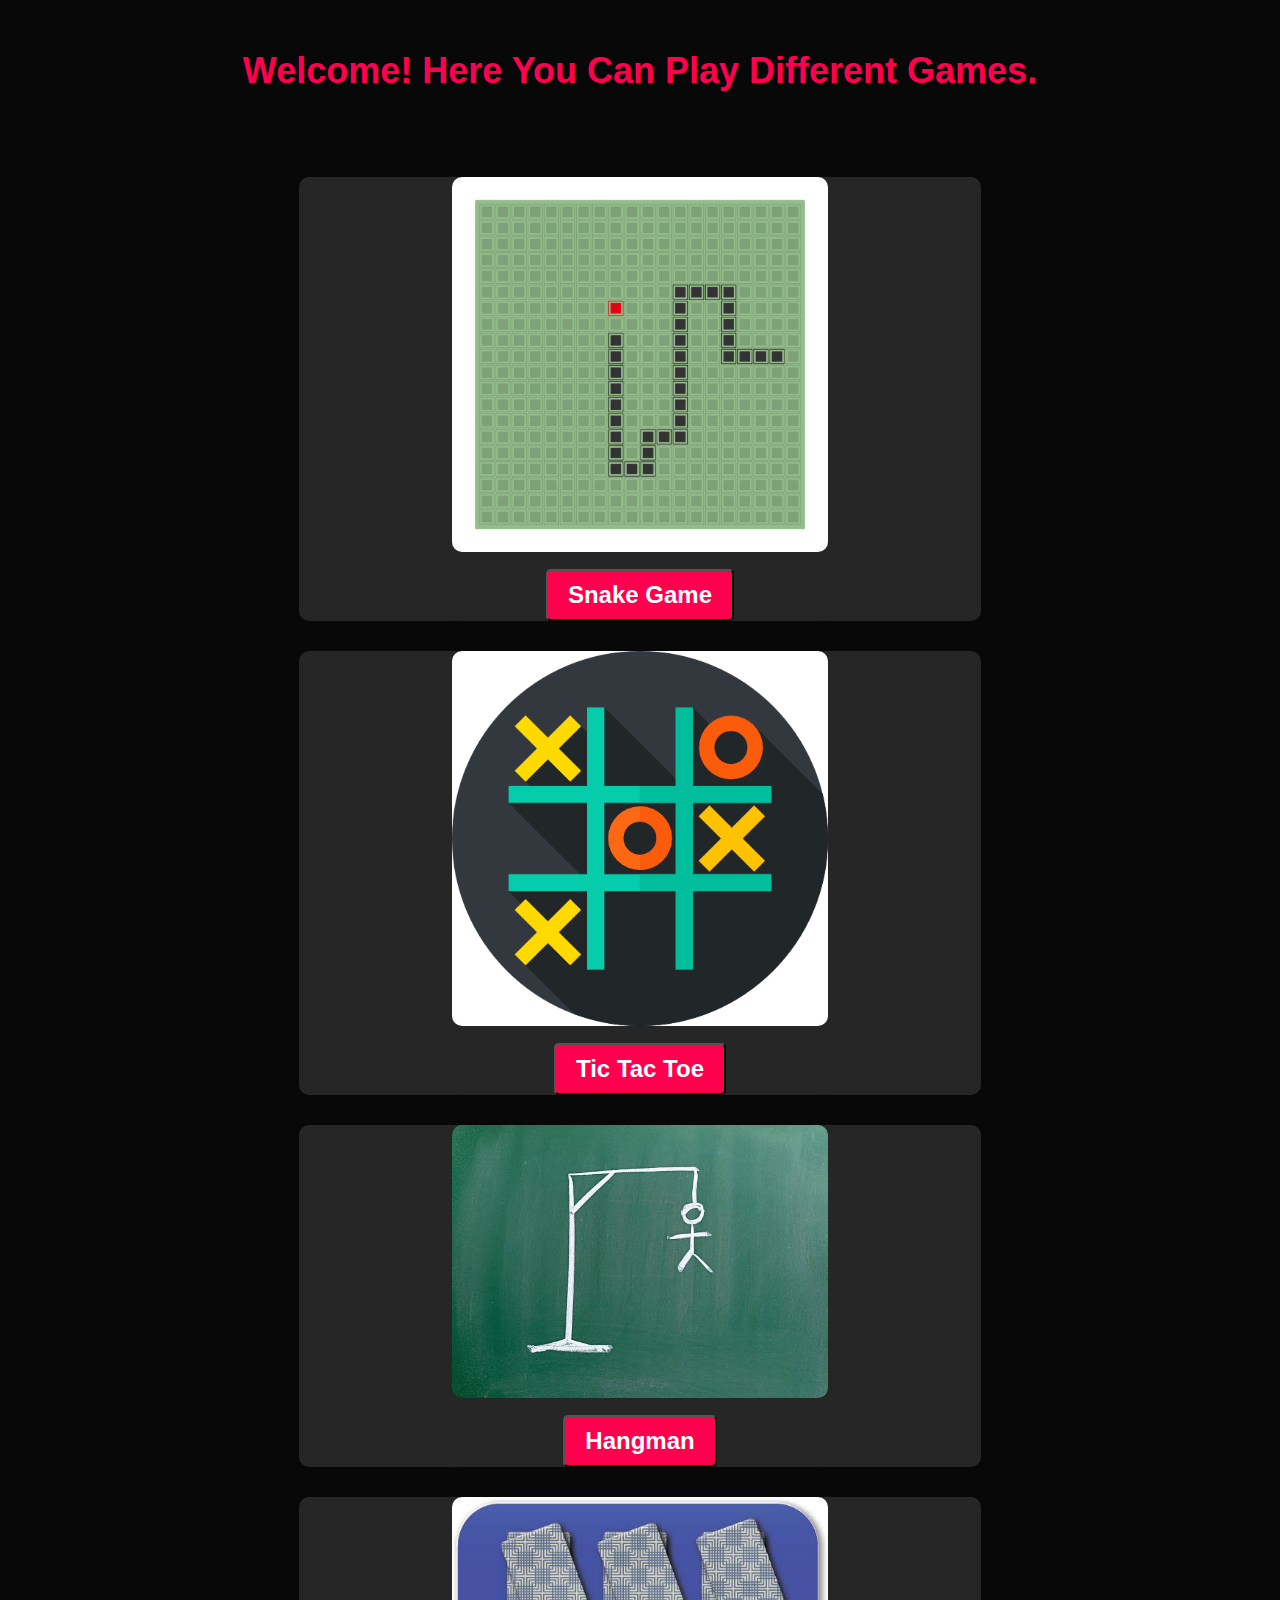
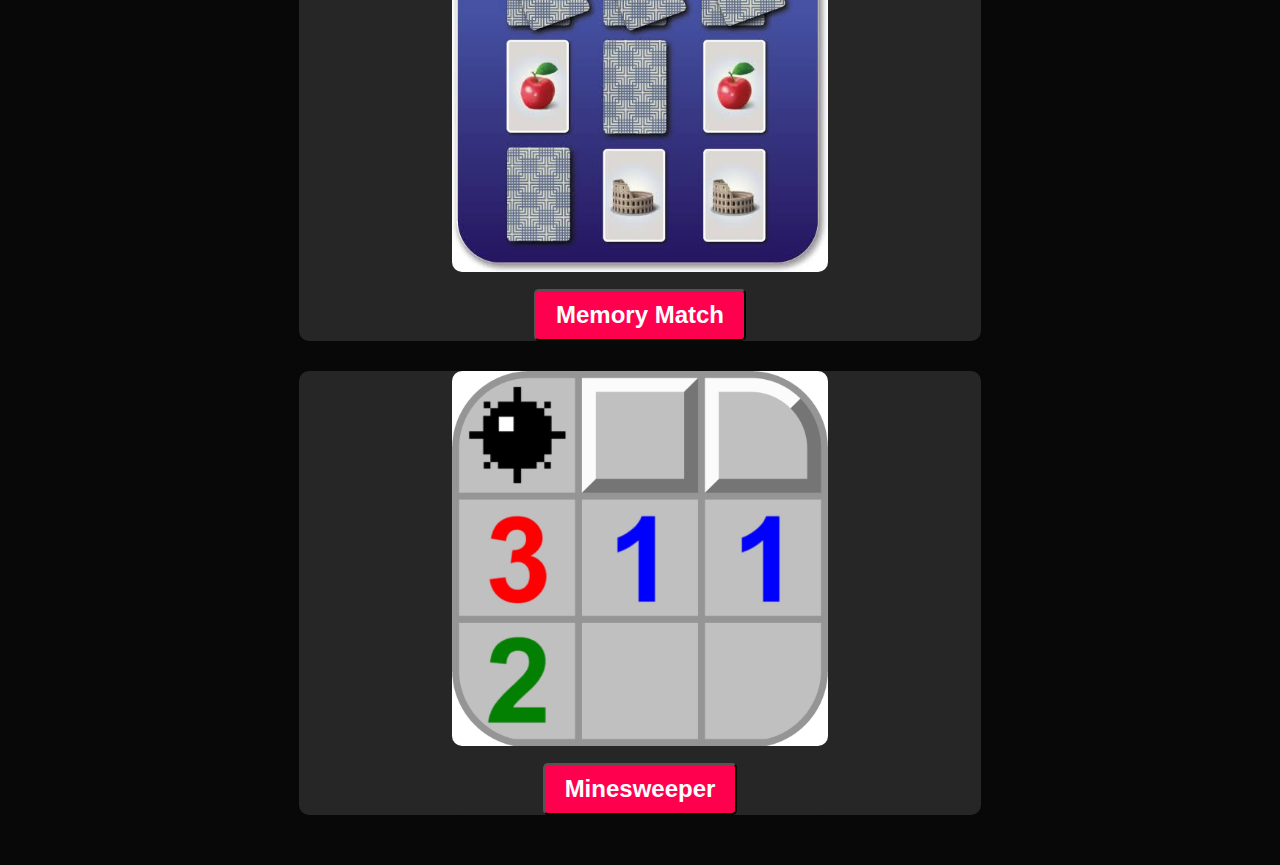
<file: index.html>
<!DOCTYPE html>
<html lang="en">
<head>
  <meta charset="UTF-8">
  <meta http-equiv="X-UA-Compatible" content="IE=edge">
  <link rel="stylesheet" href="index.css" >
  <meta name="viewport" content="width=device-width, initial-scale=1.0">
    
  <title>All in one games</title>        
</head>
<body>
  <div id="game-stack">
    <h1>Welcome! Here You Can Play Different Games.</h1>
    <div class="stack-list">
      <div>
        <div class="image-container">
          <img src="snake.png" alt="snake game">
        </div>
        <div class="text-container">
          <p class="block-text">In this classic arcade-style game, you control a snake that grows longer as it eats food. Avoid running into walls or your own tail!</p>
        </div>
        <div class="button-container">
          <ul><button><a href="#">Snake Game</a></button></ul>
        </div>
      </div>
      <div>
        <div class="image-container">
          <img src="images.png" alt="snake game">
        </div>
        <div class="text-container">
          <p>This two-player game is easy to learn but challenging to master. Get three in a row to win!</p>
        </div>
        <div class="button-container">
          <ul><button><a href="#">Tic Tac Toe</a></button></ul>
        </div>
      </div>
      <div>
        <div class="image-container">
          <img src="hangman.png" alt="hangman">
        </div>
        <div class="button-container">
          <ul><button><a href="#">Hangman</a></button></ul>
        </div>
        <div class="text-container">
          <p>Guess the hidden word by selecting letters. But be careful, every incorrect guess brings you one step closer to being "hanged"!</p>
        </div>
      </div>
      <div>
        <div class="image-container">
          <img src="memory.png" alt="memory match">
        </div>
        <div class="button-container">
          <ul><button><a href="#">Memory Match</a></button></ul>
        </div>
        <div class="text-container">
          <p>Test your memory with this card-matching game. Flip over cards to find pairs and clear the board</p>
        </div>
      </div>
      <div>
        <div class="image-container">
          <img src="images (1).png" alt="Minesweeper">
        </div>
        <div class="button-container">
          <ul><button><a href="#">Minesweeper</a></button></ul>
        </div>
        <div class="text-container">
          <p>In this classic puzzle game, clear the board by revealing all tiles that do not contain mines. But be careful, one wrong move could set off a chain reaction!</p>
        </div>
      </div>
    </div>
  </div>  
</body>
<script>
  const words = ["javascript", "html", "css", "react", "nodejs", "mongodb", "bootstrap"];
const maxAttempts = 10;

let currentWord = "";
let wordState = [];
let remainingAttempts = 0;
let guessedLetters = [];

const wordEl = document.querySelector(".word");
const lettersEl = document.querySelector(".letters");
const attemptsEl = document.querySelector(".attempts span");
const newGameBtn = document.querySelector(".new-game");

function init() {
  // reset variables
  currentWord = words[Math.floor(Math.random() * words.length)];
  wordState = Array(currentWord.length).fill("_");
  remainingAttempts = maxAttempts;
  guessedLetters = [];

  // update UI
  wordEl.textContent = wordState.join(" ");
  lettersEl.textContent = "";
  attemptsEl.textContent = remainingAttempts;
}

function updateWordState(letter) {
  for (let i = 0; i < currentWord.length; i++) {
    if (currentWord[i] === letter) {
      wordState[i] = letter;
    }
  }
}

function handleGuess(letter) {
  if (guessedLetters.includes(letter)) {
    return;
  }

  guessedLetters.push(letter);

  if (currentWord.includes(letter)) {
    updateWordState(letter);
  } else {
    remainingAttempts--;
  }

  // update UI
  wordEl.textContent = wordState.join(" ");
  lettersEl.textContent = guessedLetters.join(" ");
  attemptsEl.textContent = remainingAttempts;

  if (remainingAttempts === 0) {
    endGame(false);
  }

  if (!wordState.includes("_")) {
    endGame(true);
  }
}

function endGame(win) {
  if (win) {
    alert("Congratulations! You won!");
  } else {
    alert("You lost. The word was " + currentWord);
  }

  newGameBtn.disabled = false;
}

newGameBtn.addEventListener("click", function() {
  init();
  newGameBtn.disabled = true;
});

// Initialize game on load
init();

document.addEventListener("keydown", function(event) {
  if (remainingAttempts > 0) {
    if (event.keyCode >= 65 && event.keyCode <= 90) {
      handleGuess(event.key.toLowerCase());
    }
  }
});


</script>
</html>
</file>
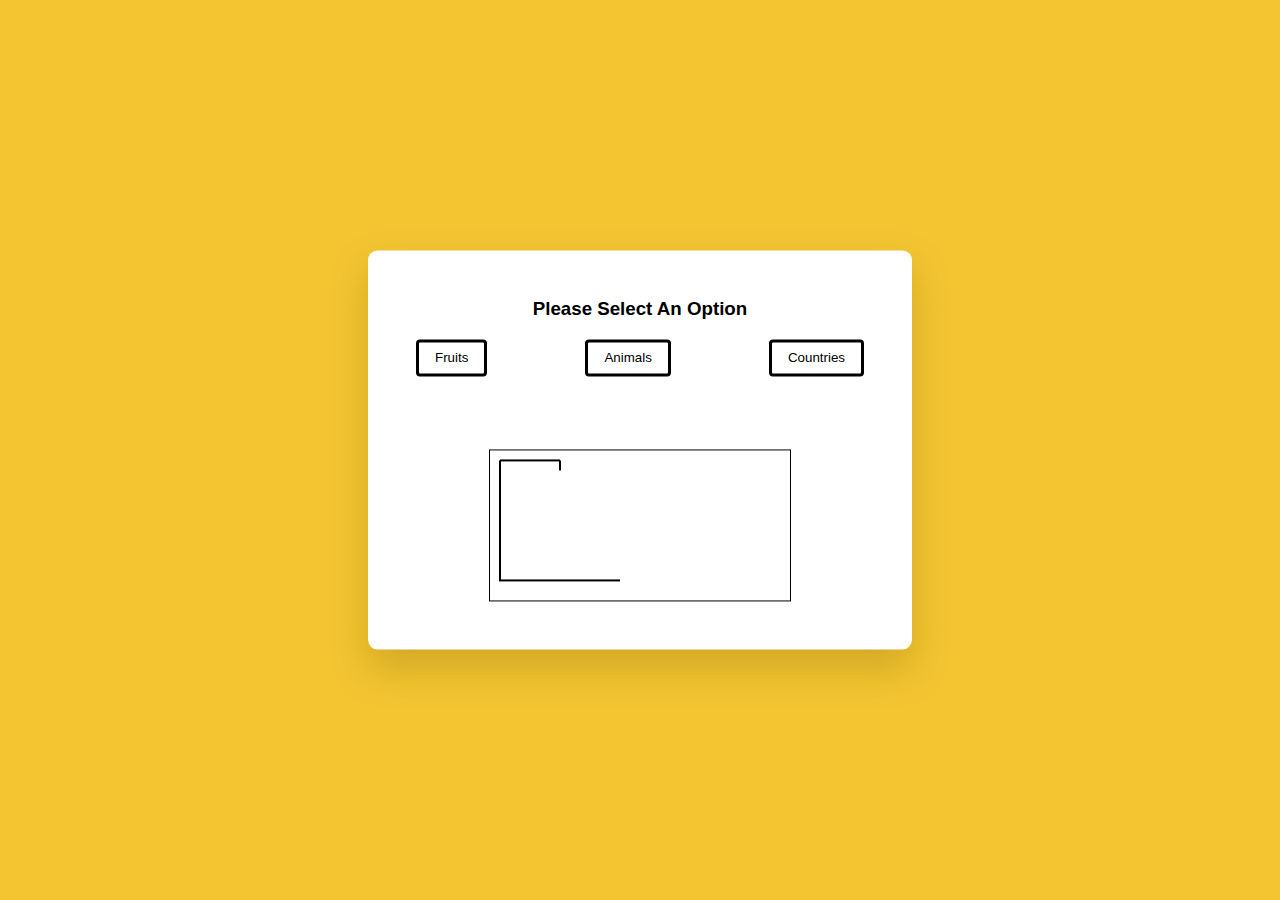
<file: Hungman.html>
<!DOCTYPE html>
<html lang="en">
<head>
  <meta charset="UTF-8">
  <meta http-equiv="X-UA-Compatible" content="IE=edge">
  <meta name="viewport" content="width=device-width, initial-scale=1.0">
  <title>Hungman Game</title>
  <style>
    * {
  padding: 0;
  margin: 0;
  box-sizing: border-box;
  font-family: "Poppins", sans-serif;
}
body {
  background-color: #f4c531;
}
.container {
  font-size: 16px;
  background-color: #ffffff;
  width: 90vw;
  max-width: 34em;
  position: absolute;
  transform: translate(-50%, -50%);
  top: 50%;
  left: 50%;
  padding: 3em;
  border-radius: 0.6em;
  box-shadow: 0 1.2em 2.4em rgba(111, 85, 0, 0.25);
}
#options-container {
  text-align: center;
}
#options-container div {
  width: 100%;
  display: flex;
  justify-content: space-between;
  margin: 1.2em 0 2.4em 0;
}
#options-container button {
  padding: 0.6em 1.2em;
  border: 3px solid #000000;
  background-color: #ffffff;
  color: #000000;
  border-radius: 0.3em;
  text-transform: capitalize;
}
#options-container button:disabled {
  border: 3px solid #808080;
  color: #808080;
  background-color: #efefef;
}
#options-container button.active {
  background-color: #f4c531;
  border: 3px solid #000000;
  color: #000000;
}
.letter-container {
  width: 100%;
  display: flex;
  flex-wrap: wrap;
  justify-content: center;
  gap: 0.6em;
}
#letter-container button {
  height: 2.4em;
  width: 2.4em;
  border-radius: 0.3em;
  background-color: #ffffff;
}
.new-game-popup {
  background-color: #ffffff;
  position: absolute;
  left: 0;
  top: 0;
  height: 100%;
  width: 100%;
  display: flex;
  align-items: center;
  justify-content: center;
  flex-direction: column;
  border-radius: 0.6em;
}

#user-input-section {
  display: flex;
  justify-content: center;
  font-size: 1.8em;
  margin: 0.6em 0 1.2em 0;
}
canvas {
  display: block;
  margin: auto;
  border: 1px solid #000000;
}
.hide {
  display: none;
}
#result-text h2 {
  font-size: 1.8em;
  text-align: center;
}
#result-text p {
  font-size: 1.25em;
  margin: 1em 0 2em 0;
}
#result-text span {
  font-weight: 600;
}
#new-game-button {
  font-size: 1.25em;
  padding: 0.5em 1em;
  background-color: #f4c531;
  border: 3px solid #000000;
  color: #000000;
  border-radius: 0.2em;
}
.win-msg {
  color: #39d78d;
}
.lose-msg {
  color: #fe5152;
}
  </style>
</head>
<body>
    <div class="container">
        <div id="options-container"></div>
        <div id="letter-container" class="letter-container hide"></div>
        <div id="user-input-section"></div>
        <canvas id="canvas"></canvas>
        <div id="new-game-container" class="new-game-popup hide">
          <div id="result-text"></div>
          <button id="new-game-button">New Game</button>
        </div>
      </div>
</body>
<script>
  //Initial References
const letterContainer = document.getElementById("letter-container");
const optionsContainer = document.getElementById("options-container");
const userInputSection = document.getElementById("user-input-section");
const newGameContainer = document.getElementById("new-game-container");
const newGameButton = document.getElementById("new-game-button");
const canvas = document.getElementById("canvas");
const resultText = document.getElementById("result-text");

//Options values for buttons
let options = {
  fruits: [
    "Apple",
    "Blueberry",
    "Mandarin",
    "Pineapple",
    "Pomegranate",
    "Watermelon",
  ],
  animals: ["Hedgehog", "Rhinoceros", "Squirrel", "Panther", "Walrus", "Zebra"],
  countries: [
    "India",
    "Hungary",
    "Kyrgyzstan",
    "Switzerland",
    "Zimbabwe",
    "Dominica",
  ],
};

//count
let winCount = 0;
let count = 0;

let chosenWord = "";

//Display option buttons
const displayOptions = () => {
  optionsContainer.innerHTML += `<h3>Please Select An Option</h3>`;
  let buttonCon = document.createElement("div");
  for (let value in options) {
    buttonCon.innerHTML += `<button class="options" onclick="generateWord('${value}')">${value}</button>`;
  }
  optionsContainer.appendChild(buttonCon);
};

//Block all the Buttons
const blocker = () => {
  let optionsButtons = document.querySelectorAll(".options");
  let letterButtons = document.querySelectorAll(".letters");
  //disable all options
  optionsButtons.forEach((button) => {
    button.disabled = true;
  });

  //disable all letters
  letterButtons.forEach((button) => {
    button.disabled.true;
  });
  newGameContainer.classList.remove("hide");
};

//Word Generator
const generateWord = (optionValue) => {
  let optionsButtons = document.querySelectorAll(".options");
  //If optionValur matches the button innerText then highlight the button
  optionsButtons.forEach((button) => {
    if (button.innerText.toLowerCase() === optionValue) {
      button.classList.add("active");
    }
    button.disabled = true;
  });

  //initially hide letters, clear previous word
  letterContainer.classList.remove("hide");
  userInputSection.innerText = "";

  let optionArray = options[optionValue];
  //choose random word
  chosenWord = optionArray[Math.floor(Math.random() * optionArray.length)];
  chosenWord = chosenWord.toUpperCase();

  //replace every letter with span containing dash
  let displayItem = chosenWord.replace(/./g, '<span class="dashes">_</span>');

  //Display each element as span
  userInputSection.innerHTML = displayItem;
};

//Initial Function (Called when page loads/user presses new game)
const initializer = () => {
  winCount = 0;
  count = 0;

  //Initially erase all content and hide letteres and new game button
  userInputSection.innerHTML = "";
  optionsContainer.innerHTML = "";
  letterContainer.classList.add("hide");
  newGameContainer.classList.add("hide");
  letterContainer.innerHTML = "";

  //For creating letter buttons
  for (let i = 65; i < 91; i++) {
    let button = document.createElement("button");
    button.classList.add("letters");
    //Number to ASCII[A-Z]
    button.innerText = String.fromCharCode(i);
    //character button click
    button.addEventListener("click", () => {
      let charArray = chosenWord.split("");
      let dashes = document.getElementsByClassName("dashes");
      //if array contains clciked value replace the matched dash with letter else dram on canvas
      if (charArray.includes(button.innerText)) {
        charArray.forEach((char, index) => {
          //if character in array is same as clicked button
          if (char === button.innerText) {
            //replace dash with letter
            dashes[index].innerText = char;
            //increment counter
            winCount += 1;
            //if winCount equals word lenfth
            if (winCount == charArray.length) {
              resultText.innerHTML = `<h2 class='win-msg'>You Win!!</h2><p>The word was <span>${chosenWord}</span></p>`;
              //block all buttons
              blocker();
            }
          }
        });
      } else {
        //lose count
        count += 1;
        //for drawing man
        drawMan(count);
        //Count==6 because head,body,left arm, right arm,left leg,right leg
        if (count == 6) {
          resultText.innerHTML = `<h2 class='lose-msg'>You Lose!!</h2><p>The word was <span>${chosenWord}</span></p>`;
          blocker();
        }
      }
      //disable clicked button
      button.disabled = true;
    });
    letterContainer.append(button);
  }

  displayOptions();
  //Call to canvasCreator (for clearing previous canvas and creating initial canvas)
  let { initialDrawing } = canvasCreator();
  //initialDrawing would draw the frame
  initialDrawing();
};

//Canvas
const canvasCreator = () => {
  let context = canvas.getContext("2d");
  context.beginPath();
  context.strokeStyle = "#000";
  context.lineWidth = 2;

  //For drawing lines
  const drawLine = (fromX, fromY, toX, toY) => {
    context.moveTo(fromX, fromY);
    context.lineTo(toX, toY);
    context.stroke();
  };

  const head = () => {
    context.beginPath();
    context.arc(70, 30, 10, 0, Math.PI * 2, true);
    context.stroke();
  };

  const body = () => {
    drawLine(70, 40, 70, 80);
  };

  const leftArm = () => {
    drawLine(70, 50, 50, 70);
  };

  const rightArm = () => {
    drawLine(70, 50, 90, 70);
  };

  const leftLeg = () => {
    drawLine(70, 80, 50, 110);
  };

  const rightLeg = () => {
    drawLine(70, 80, 90, 110);
  };

  //initial frame
  const initialDrawing = () => {
    //clear canvas
    context.clearRect(0, 0, context.canvas.width, context.canvas.height);
    //bottom line
    drawLine(10, 130, 130, 130);
    //left line
    drawLine(10, 10, 10, 131);
    //top line
    drawLine(10, 10, 70, 10);
    //small top line
    drawLine(70, 10, 70, 20);
  };

  return { initialDrawing, head, body, leftArm, rightArm, leftLeg, rightLeg };
};

//draw the man
const drawMan = (count) => {
  let { head, body, leftArm, rightArm, leftLeg, rightLeg } = canvasCreator();
  switch (count) {
    case 1:
      head();
      break;
    case 2:
      body();
      break;
    case 3:
      leftArm();
      break;
    case 4:
      rightArm();
      break;
    case 5:
      leftLeg();
      break;
    case 6:
      rightLeg();
      break;
    default:
      break;
  }
};

//New Game
newGameButton.addEventListener("click", initializer);
window.onload = initializer;

</script>
</html>
</file>
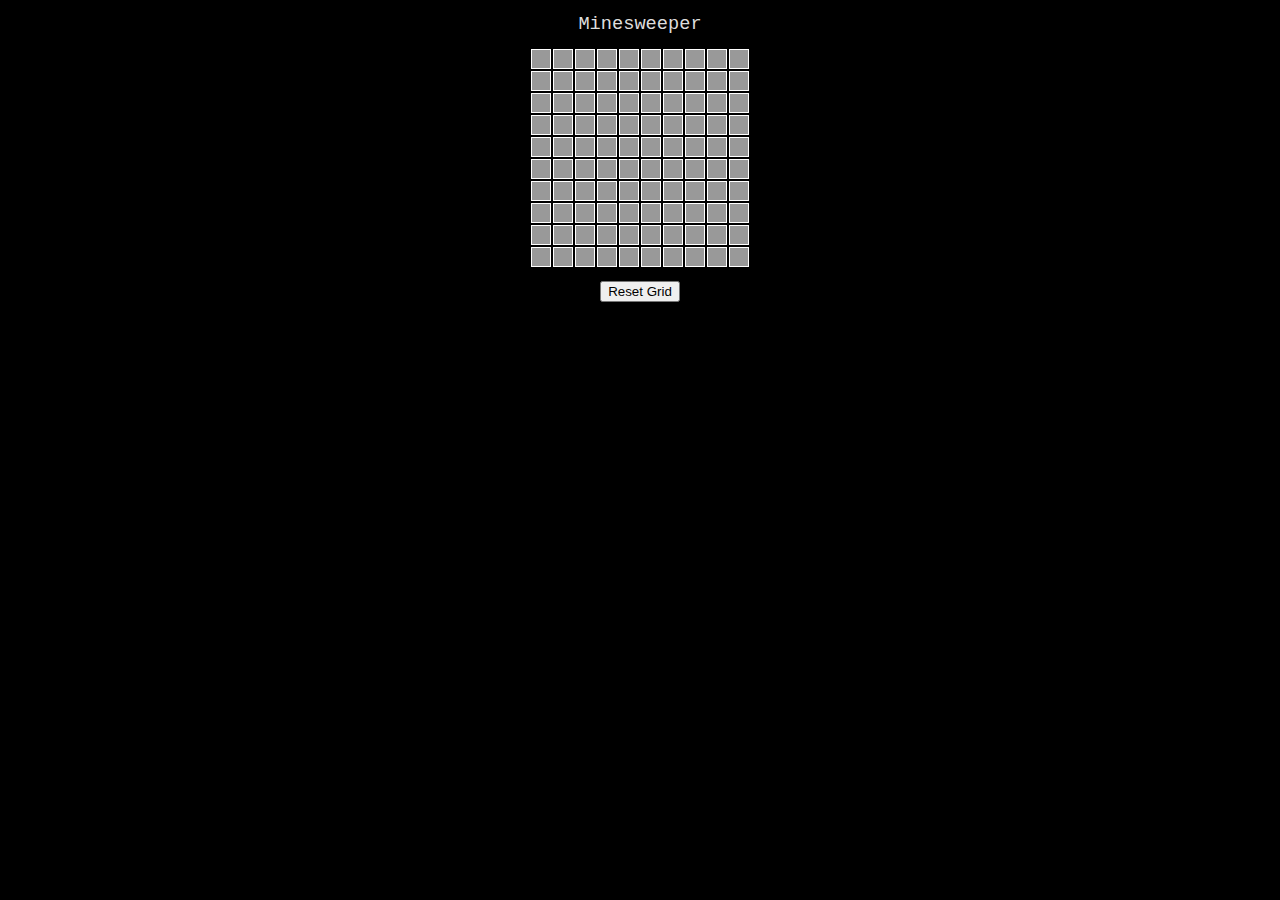
<file: Minesweeper.html>
<!DOCTYPE html>
<html lang="en">
<head>
    <meta charset="UTF-8">
    <meta http-equiv="X-UA-Compatible" content="IE=edge">
    <meta name="viewport" content="width=device-width, initial-scale=1.0">
    <title>Minesweeper</title>
    <style>
        BODY {
  background: black;
  color: #DDDDDD;
  font-family: courier new;
  text-align: center;
}

H1 {
  text-align: center;
  font-size: 14pt;
  font-weight: normal;
}
#grid {
  margin-left: auto;
  margin-right: auto;
}

#grid TR TD{
  border:1px solid white;
  background: #999999;
  width: 16px;
  height: 16px;
  text-align: center;
}

#grid TR TD.clicked {
    background: #333333;
}

#grid TR TD.mine {
    background: #FF0000;
}

BUTTON {
  margin: 12px;
}
    </style>
</head>
<body>
    <H1>Minesweeper</H1>
<table id=grid>
</table>
<BUTTON onclick="generateGrid();">Reset Grid</BUTTON>
</body>
<script>//minesweeper game by 101computing.net - www.101computing.et/minesweeper-in-javascript/
    var grid = document.getElementById("grid");
    var testMode = false; //Turn this variable to true to see where the mines are
    generateGrid();
    
    function generateGrid() {
      //generate 10 by 10 grid
      grid.innerHTML="";
      for (var i=0; i<10; i++) {
        row = grid.insertRow(i);
        for (var j=0; j<10; j++) {
          cell = row.insertCell(j);
          cell.onclick = function() { clickCell(this); };
          var mine = document.createAttribute("data-mine");       
          mine.value = "false";             
          cell.setAttributeNode(mine);
        }
      }
      addMines();
    }
    
    function addMines() {
      //Add mines randomly
      for (var i=0; i<20; i++) {
        var row = Math.floor(Math.random() * 10);
        var col = Math.floor(Math.random() * 10);
        var cell = grid.rows[row].cells[col];
        cell.setAttribute("data-mine","true");
        if (testMode) cell.innerHTML="X";
      }
    }
    
    function revealMines() {
        //Highlight all mines in red
        for (var i=0; i<10; i++) {
          for(var j=0; j<10; j++) {
            var cell = grid.rows[i].cells[j];
            if (cell.getAttribute("data-mine")=="true") cell.className="mine";
          }
        }
    }
    
    function checkLevelCompletion() {
      var levelComplete = true;
        for (var i=0; i<10; i++) {
          for(var j=0; j<10; j++) {
            if ((grid.rows[i].cells[j].getAttribute("data-mine")=="false") && (grid.rows[i].cells[j].innerHTML=="")) levelComplete=false;
          }
      }
      if (levelComplete) {
        alert("You Win!");
        revealMines();
      }
    }
    
    function clickCell(cell) {
      //Check if the end-user clicked on a mine
      if (cell.getAttribute("data-mine")=="true") {
        revealMines();
        alert("Game Over");
      } else {
        cell.className="clicked";
        //Count and display the number of adjacent mines
        var mineCount=0;
        var cellRow = cell.parentNode.rowIndex;
        var cellCol = cell.cellIndex;
        //alert(cellRow + " " + cellCol);
        for (var i=Math.max(cellRow-1,0); i<=Math.min(cellRow+1,9); i++) {
          for(var j=Math.max(cellCol-1,0); j<=Math.min(cellCol+1,9); j++) {
            if (grid.rows[i].cells[j].getAttribute("data-mine")=="true") mineCount++;
          }
        }
        cell.innerHTML=mineCount;
        if (mineCount==0) { 
          //Reveal all adjacent cells as they do not have a mine
          for (var i=Math.max(cellRow-1,0); i<=Math.min(cellRow+1,9); i++) {
            for(var j=Math.max(cellCol-1,0); j<=Math.min(cellCol+1,9); j++) {
              //Recursive Call
              if (grid.rows[i].cells[j].innerHTML=="") clickCell(grid.rows[i].cells[j]);
            }
          }
        }
        checkLevelCompletion();
      }
    }
    </script>
</html>
</file>
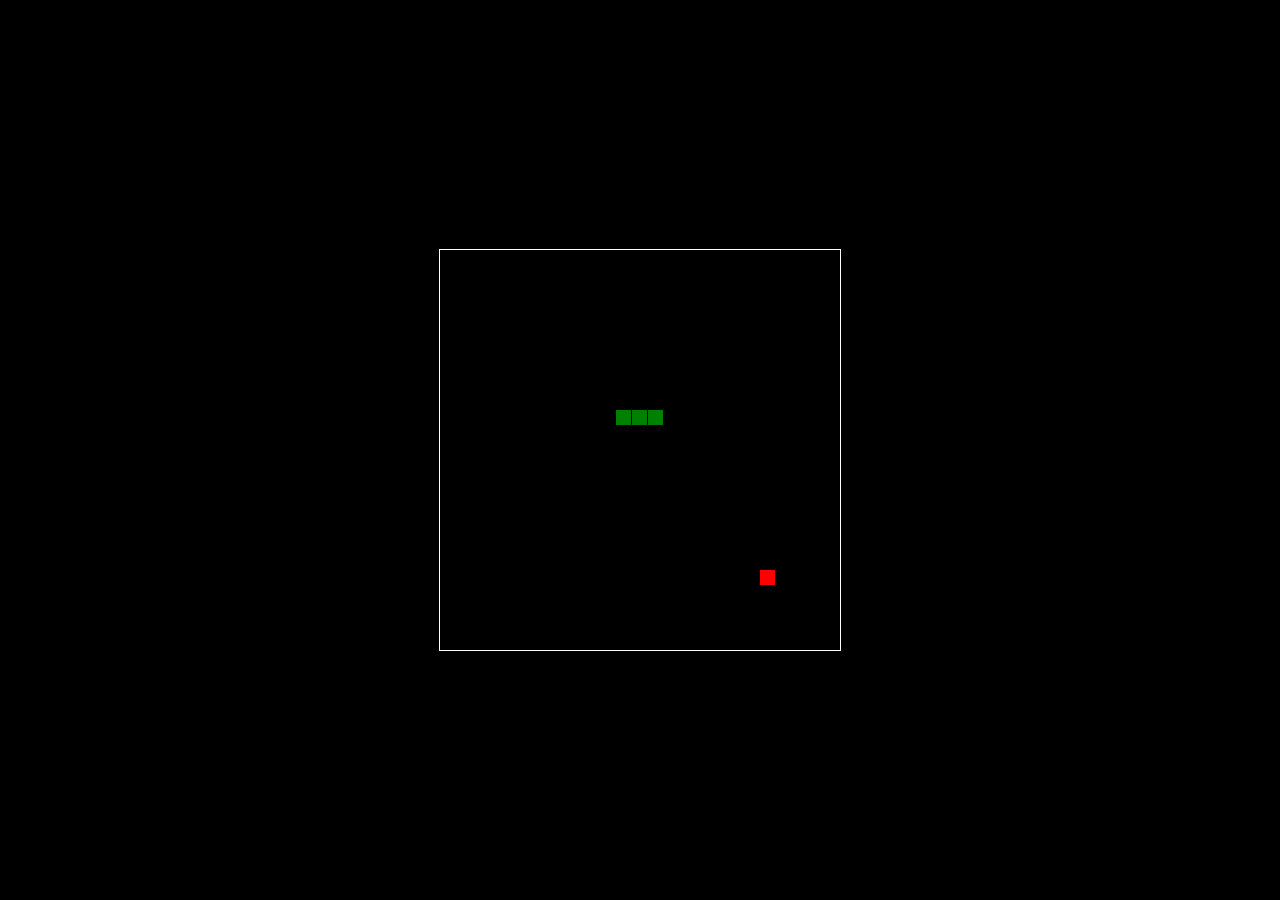
<file: Snake.html>
<!DOCTYPE html>
<html>
<head>
  <title></title>
  <style>
  html, body {
    height: 100%;
    margin: 0;
  }

  body {
    background: black;
    display: flex;
    align-items: center;
    justify-content: center;
  }
  canvas {
    border: 1px solid white;
  }
  </style>
</head>
<body>
<canvas width="400" height="400" id="game"></canvas>
<script>
var canvas = document.getElementById('game');
var context = canvas.getContext('2d');

var grid = 16;
var count = 0;
  
var snake = {
  x: 160,
  y: 160,
  
  // snake velocity. moves one grid length every frame in either the x or y direction
  dx: grid,
  dy: 0,
  
  // keep track of all grids the snake body occupies
  cells: [],
  
  // length of the snake. grows when eating an apple
  maxCells: 3
};
var apple = {
  x: 320,
  y: 320
};

// get random whole numbers in a specific range
// @see https://stackoverflow.com/a/1527820/2124254
function getRandomInt(min, max) {
  return Math.floor(Math.random() * (max - min)) + min;
}

// game loop
function loop() {
  requestAnimationFrame(loop);

  // slow game loop to 15 fps instead of 60 (60/15 = 4)
  if (++count < 12) {
    return;
  }

  count = 0;
  context.clearRect(0,0,canvas.width,canvas.height);

  // move snake by it's velocity
  snake.x += snake.dx;
  snake.y += snake.dy;

  // wrap snake position horizontally on edge of screen
  if (snake.x < 0) {
    snake.x = canvas.width - grid;
  }
  else if (snake.x >= canvas.width) {
    snake.x = 0;
  }
  
  // wrap snake position vertically on edge of screen
  if (snake.y < 0) {
    snake.y = canvas.height - grid;
  }
  else if (snake.y >= canvas.height) {
    snake.y = 0;
  }

  // keep track of where snake has been. front of the array is always the head
  snake.cells.unshift({x: snake.x, y: snake.y});

  // remove cells as we move away from them
  if (snake.cells.length > snake.maxCells) {
    snake.cells.pop();
  }

  // draw apple
  context.fillStyle = 'red';
  context.fillRect(apple.x, apple.y, grid-1, grid-1);

  // draw snake one cell at a time
  context.fillStyle = 'green';
  snake.cells.forEach(function(cell, index) {
    
    // drawing 1 px smaller than the grid creates a grid effect in the snake body so you can see how long it is
    context.fillRect(cell.x, cell.y, grid-1, grid-1);  

    // snake ate apple
    if (cell.x === apple.x && cell.y === apple.y) {
      snake.maxCells++;

      // canvas is 400x400 which is 25x25 grids 
      apple.x = getRandomInt(0, 25) * grid;
      apple.y = getRandomInt(0, 25) * grid;
    }

    // check collision with all cells after this one (modified bubble sort)
    for (var i = index + 1; i < snake.cells.length; i++) {
      
      // snake occupies same space as a body part. reset game
      if (cell.x === snake.cells[i].x && cell.y === snake.cells[i].y) {
        snake.x = 160;
        snake.y = 160;
        snake.cells = [];
        snake.maxCells = 4;
        snake.dx = grid;
        snake.dy = 0;

        apple.x = getRandomInt(0, 25) * grid;
        apple.y = getRandomInt(0, 25) * grid;
      }
    }
  });
}

// listen to keyboard events to move the snake
document.addEventListener('keydown', function(e) {
  // prevent snake from backtracking on itself by checking that it's 
  // not already moving on the same axis (pressing left while moving
  // left won't do anything, and pressing right while moving left
  // shouldn't let you collide with your own body)
  
  // left arrow key
  if (e.which === 37 && snake.dx === 0) {
    snake.dx = -grid;
    snake.dy = 0;
  }
  // up arrow key
  else if (e.which === 38 && snake.dy === 0) {
    snake.dy = -grid;
    snake.dx = 0;
  }
  // right arrow key
  else if (e.which === 39 && snake.dx === 0) {
    snake.dx = grid;
    snake.dy = 0;
  }
  // down arrow key
  else if (e.which === 40 && snake.dy === 0) {
    snake.dy = grid;
    snake.dx = 0;
  }
});

// start the game
requestAnimationFrame(loop);
</script>
</body>
</html>
</file>
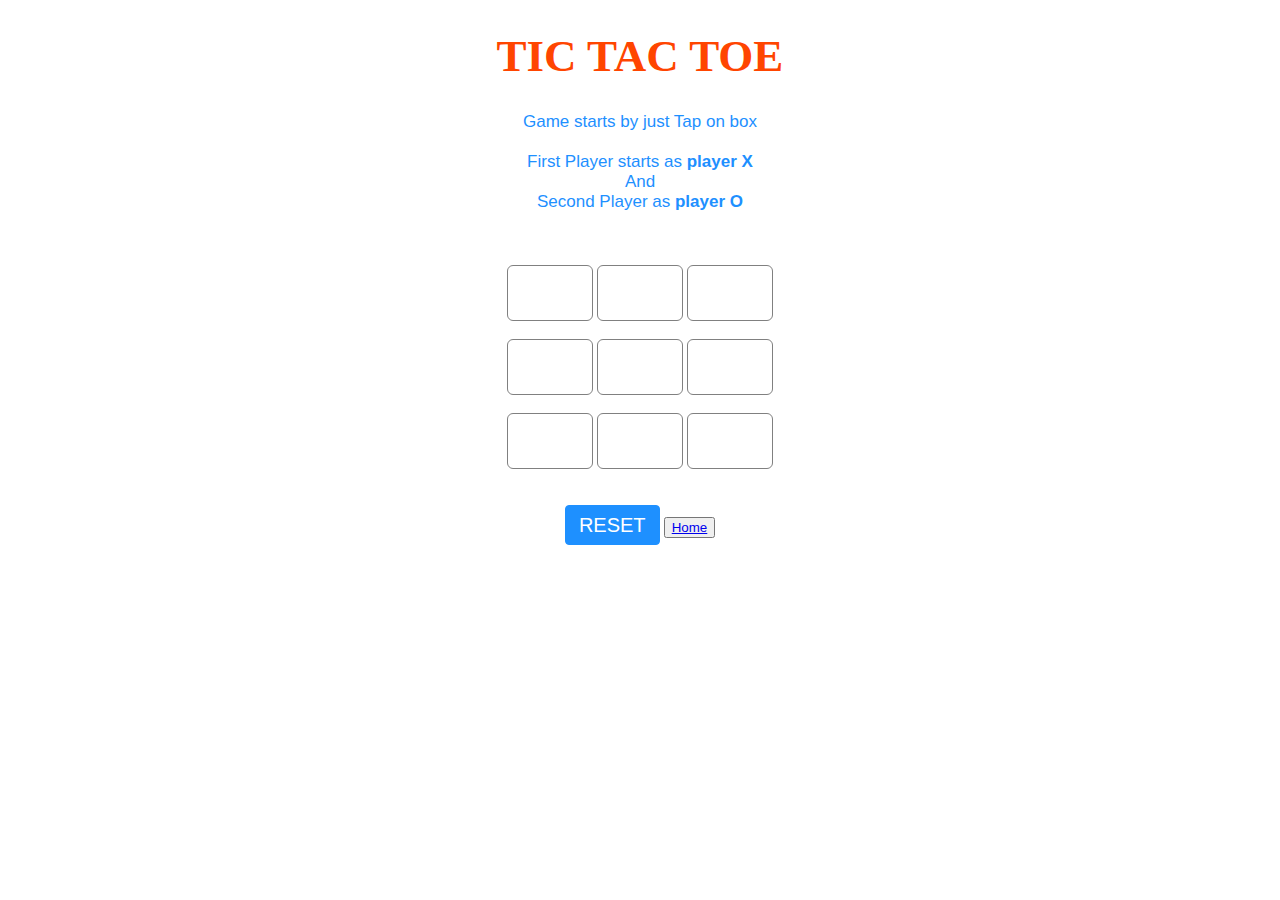
<file: TicTacToe.html>
<!DOCTYPE html>
<html lang="en">
<head>
    <meta charset="UTF-8">
    <meta http-equiv="X-UA-Compatible" content="IE=edge">
    <meta name="viewport" content="width=device-width, initial-scale=1.0">
    <title>Tic Tac Toe</title>
    <style>
        h1 {
		color: orangered;
		font-size: 45px;
	}
	#b1, #b2, #b3, #b4, #b5,
	#b6, #b7, #b8, #b9 {
		width: 80px;
		height: 52px;
		margin: auto;
		border: 1px solid gray;
		border-radius: 6px;
		font-size: 30px;
		text-align: center;
	}

	#but {
		box-sizing: border-box;
		width: 95px;
		height: 40px;
		border: 1px solid dodgerblue;
		margin: auto;
		border-radius: 4px;
		font-family: Verdana,
			Geneva, Tahoma, sans-serif;

		background-color: dodgerblue;
		color: white;
		font-size: 20px;
		cursor: pointer;
	}

	#print {
		font-family: Verdana,
			Geneva, Tahoma, sans-serif;

		color: dodgerblue;
		font-size: 20px;
	}

	#main {
		text-align: center;
	}

	#ins {
		font-family: Verdana,
			Geneva, Tahoma, sans-serif;
			
		color: dodgerblue;
		font-size: 17px;
	}
</style>

<script>

   // var name1=prompt("First Player Name:");
   // var name2=prompt("Second Player Name:");
   // document.getElementById('Name1').innerHTML=name1;
   // document.getElementById('Name2').innerHTML=name2;
    function myfunc() {

	
	var b1, b2, b3, b4, b5, b6, b7, b8, b9;
	b1 = document.getElementById("b1").value;
	b2 = document.getElementById("b2").value;
	b3 = document.getElementById("b3").value;
	b4 = document.getElementById("b4").value;
	b5 = document.getElementById("b5").value;
	b6 = document.getElementById("b6").value;
	b7 = document.getElementById("b7").value;
	b8 = document.getElementById("b8").value;
	b9 = document.getElementById("b9").value;

	if ((b1 == 'x' || b1 == 'X') && (b2 == 'x' ||
		b2 == 'X') && (b3 == 'x' || b3 == 'X')) {
		document.getElementById('print')
			.innerHTML = "Player X won";
		document.getElementById("b4").disabled = true;
		document.getElementById("b5").disabled = true;
		document.getElementById("b6").disabled = true;
		document.getElementById("b7").disabled = true;
		document.getElementById("b8").disabled = true;
		document.getElementById("b9").disabled = true;
		window.alert('Player X won');
	}
	else if ((b1 == 'x' || b1 == 'X') && (b4 == 'x' ||
		b4 == 'X') && (b7 == 'x' || b7 == 'X')) {
		document.getElementById('print')
			.innerHTML = "Player X won";
		document.getElementById("b2").disabled = true;
		document.getElementById("b3").disabled = true;
		document.getElementById("b5").disabled = true;
		document.getElementById("b6").disabled = true;
		document.getElementById("b8").disabled = true;
		document.getElementById("b9").disabled = true;

		window.alert('Player X won');
	}
	else if ((b7 == 'x' || b7 == 'X') && (b8 == 'x' ||
		b8 == 'X') && (b9 == 'x' || b9 == 'X')) {
		document.getElementById('print')
			.innerHTML = "Player X won";
		document.getElementById("b1").disabled = true;
		document.getElementById("b2").disabled = true;
		document.getElementById("b3").disabled = true;
		document.getElementById("b4").disabled = true;
		document.getElementById("b5").disabled = true;
		document.getElementById("b6").disabled = true;
		window.alert('Player X won');
	}
	else if ((b3 == 'x' || b3 == 'X') && (b6 == 'x' ||
		b6 == 'X') && (b9 == 'x' || b9 == 'X')) {
		document.getElementById('print')
			.innerHTML = "Player X won";
		document.getElementById("b1").disabled = true;
		document.getElementById("b2").disabled = true;
		document.getElementById("b4").disabled = true;
		document.getElementById("b5").disabled = true;
		document.getElementById("b7").disabled = true;
		document.getElementById("b8").disabled = true;
		window.alert('Player X won');
	}
	else if ((b1 == 'x' || b1 == 'X') && (b5 == 'x' ||
		b5 == 'X') && (b9 == 'x' || b9 == 'X')) {
		document.getElementById('print')
			.innerHTML = "Player X won";
		document.getElementById("b2").disabled = true;
		document.getElementById("b3").disabled = true;
		document.getElementById("b4").disabled = true;
		document.getElementById("b6").disabled = true;
		document.getElementById("b7").disabled = true;
		document.getElementById("b8").disabled = true;
		window.alert('Player X won');
	}
	else if ((b3 == 'x' || b3 == 'X') && (b5 == 'x' ||
		b5 == 'X') && (b7 == 'x' || b7 == 'X')) {
		document.getElementById('print')
			.innerHTML = "Player X won";
		document.getElementById("b1").disabled = true;
		document.getElementById("b2").disabled = true;
		document.getElementById("b4").disabled = true;
		document.getElementById("b6").disabled = true;
		document.getElementById("b8").disabled = true;
		document.getElementById("b9").disabled = true;
		window.alert('Player X won');
	}
	else if ((b2 == 'x' || b2 == 'X') && (b5 == 'x' ||
		b5 == 'X') && (b8 == 'x' || b8 == 'X')) {
		document.getElementById('print')
			.innerHTML = "Player X won";
		document.getElementById("b1").disabled = true;
		document.getElementById("b3").disabled = true;
		document.getElementById("b4").disabled = true;
		document.getElementById("b6").disabled = true;
		document.getElementById("b7").disabled = true;
		document.getElementById("b9").disabled = true;
		window.alert('Player X won');
	}
	else if ((b4 == 'x' || b4 == 'X') && (b5 == 'x' ||
		b5 == 'X') && (b6 == 'x' || b6 == 'X')) {
		document.getElementById('print')
			.innerHTML = "Player X won";
		document.getElementById("b1").disabled = true;
		document.getElementById("b2").disabled = true;
		document.getElementById("b3").disabled = true;
		document.getElementById("b7").disabled = true;
		document.getElementById("b8").disabled = true;
		document.getElementById("b9").disabled = true;
		window.alert('Player X won');
	}

	else if ((b1 == '0' || b1 == '0') && (b2 == '0' ||
		b2 == '0') && (b3 == '0' || b3 == '0')) {
		document.getElementById('print')
			.innerHTML = "Player 0 won";
		document.getElementById("b4").disabled = true;
		document.getElementById("b5").disabled = true;
		document.getElementById("b6").disabled = true;
		document.getElementById("b7").disabled = true;
		document.getElementById("b8").disabled = true;
		document.getElementById("b9").disabled = true;
		window.alert('Player 0 won');
	}
	else if ((b1 == '0' || b1 == '0') && (b4 == '0' ||
		b4 == '0') && (b7 == '0' || b7 == '0')) {
		document.getElementById('print')
			.innerHTML = "Player 0 won";
		document.getElementById("b2").disabled = true;
		document.getElementById("b3").disabled = true;
		document.getElementById("b5").disabled = true;
		document.getElementById("b6").disabled = true;
		document.getElementById("b8").disabled = true;
		document.getElementById("b9").disabled = true;
		window.alert('Player 0 won');
	}
	else if ((b7 == '0' || b7 == '0') && (b8 == '0' ||
		b8 == '0') && (b9 == '0' || b9 == '0')) {
		document.getElementById('print')
			.innerHTML = "Player 0 won";
		document.getElementById("b1").disabled = true;
		document.getElementById("b2").disabled = true;
		document.getElementById("b3").disabled = true;
		document.getElementById("b4").disabled = true;
		document.getElementById("b5").disabled = true;
		document.getElementById("b6").disabled = true;
		window.alert('Player 0 won');
	}
	else if ((b3 == '0' || b3 == '0') && (b6 == '0' ||
		b6 == '0') && (b9 == '0' || b9 == '0')) {
		document.getElementById('print')
			.innerHTML = "Player 0 won";
		document.getElementById("b1").disabled = true;
		document.getElementById("b2").disabled = true;
		document.getElementById("b4").disabled = true;
		document.getElementById("b5").disabled = true;
		document.getElementById("b7").disabled = true;
		document.getElementById("b8").disabled = true;
		window.alert('Player 0 won');
	}
	else if ((b1 == '0' || b1 == '0') && (b5 == '0' ||
		b5 == '0') && (b9 == '0' || b9 == '0')) {
		document.getElementById('print')
			.innerHTML = "Player 0 won";
		document.getElementById("b2").disabled = true;
		document.getElementById("b3").disabled = true;
		document.getElementById("b4").disabled = true;
		document.getElementById("b6").disabled = true;
		document.getElementById("b7").disabled = true;
		document.getElementById("b8").disabled = true;
		window.alert('Player 0 won');
	}
	else if ((b3 == '0' || b3 == '0') && (b5 == '0' ||
		b5 == '0') && (b7 == '0' || b7 == '0')) {
		document.getElementById('print')
			.innerHTML = "Player 0 won";
		document.getElementById("b1").disabled = true;
		document.getElementById("b2").disabled = true;
		document.getElementById("b4").disabled = true;
		document.getElementById("b6").disabled = true;
		document.getElementById("b8").disabled = true;
		document.getElementById("b9").disabled = true;
		window.alert('Player 0 won');
	}
	else if ((b2 == '0' || b2 == '0') && (b5 == '0' ||
		b5 == '0') && (b8 == '0' || b8 == '0')) {
		document.getElementById('print')
			.innerHTML = "Player 0 won";
		document.getElementById("b1").disabled = true;
		document.getElementById("b3").disabled = true;
		document.getElementById("b4").disabled = true;
		document.getElementById("b6").disabled = true;
		document.getElementById("b7").disabled = true;
		document.getElementById("b9").disabled = true;
		window.alert('Player 0 won');
	}
	else if ((b4 == '0' || b4 == '0') && (b5 == '0' ||
		b5 == '0') && (b6 == '0' || b6 == '0')) {
		document.getElementById('print')
			.innerHTML = "Player 0 won";
		document.getElementById("b1").disabled = true;
		document.getElementById("b2").disabled = true;
		document.getElementById("b3").disabled = true;
		document.getElementById("b7").disabled = true;
		document.getElementById("b8").disabled = true;
		document.getElementById("b9").disabled = true;
		window.alert('Player 0 won');
	}

	else if ((b1 == 'X' || b1 == '0') && (b2 == 'X'
		|| b2 == '0') && (b3 == 'X' || b3 == '0') &&
		(b4 == 'X' || b4 == '0') && (b5 == 'X' ||
		b5 == '0') && (b6 == 'X' || b6 == '0') &&
		(b7 == 'X' || b7 == '0') && (b8 == 'X' ||
		b8 == '0') && (b9 == 'X' || b9 == '0')) {
			document.getElementById('print')
				.innerHTML = "Match Tie";
			window.alert('Match Tie');
	}
	else {

		if (flag == 1) {
			document.getElementById('print')
				.innerHTML = "Player X Turn";
		}
		else {
			document.getElementById('print')
				.innerHTML = "Player 0 Turn";
		}
	}
}

function myfunc_2() {
	location.reload();
	document.getElementById('b1').value = '';
	document.getElementById("b2").value = '';
	document.getElementById("b3").value = '';
	document.getElementById("b4").value = '';
	document.getElementById("b5").value = '';
	document.getElementById("b6").value = '';
	document.getElementById("b7").value = '';
	document.getElementById("b8").value = '';
	document.getElementById("b9").value = '';

}

// Here onwards, functions check turn of the player
// and put accordingly value X or 0
flag = 1;
function myfunc_3() {
	if (flag == 1) {
		document.getElementById("b1").value = "X";
		document.getElementById("b1").disabled = true;
		flag = 0;
	}
	else {
		document.getElementById("b1").value = "0";
		document.getElementById("b1").disabled = true;
		flag = 1;
	}
}

function myfunc_4() {
	if (flag == 1) {
		document.getElementById("b2").value = "X";
		document.getElementById("b2").disabled = true;
		flag = 0;
	}
	else {
		document.getElementById("b2").value = "0";
		document.getElementById("b2").disabled = true;
		flag = 1;
	}
}

function myfunc_5() {
	if (flag == 1) {
		document.getElementById("b3").value = "X";
		document.getElementById("b3").disabled = true;
		flag = 0;
	}
	else {
		document.getElementById("b3").value = "0";
		document.getElementById("b3").disabled = true;
		flag = 1;
	}
}

function myfunc_6() {
	if (flag == 1) {
		document.getElementById("b4").value = "X";
		document.getElementById("b4").disabled = true;
		flag = 0;
	}
	else {
		document.getElementById("b4").value = "0";
		document.getElementById("b4").disabled = true;
		flag = 1;
	}
}

function myfunc_7() {
	if (flag == 1) {
		document.getElementById("b5").value = "X";
		document.getElementById("b5").disabled = true;
		flag = 0;
	}
	else {
		document.getElementById("b5").value = "0";
		document.getElementById("b5").disabled = true;
		flag = 1;
	}
}

function myfunc_8() {
	if (flag == 1) {
		document.getElementById("b6").value = "X";
		document.getElementById("b6").disabled = true;
		flag = 0;
	}
	else {
		document.getElementById("b6").value = "0";
		document.getElementById("b6").disabled = true;
		flag = 1;
	}
}

function myfunc_9() {
	if (flag == 1) {
		document.getElementById("b7").value = "X";
		document.getElementById("b7").disabled = true;
		flag = 0;
	}
	else {
		document.getElementById("b7").value = "0";
		document.getElementById("b7").disabled = true;
		flag = 1;
	}
}

function myfunc_10() {
	if (flag == 1) {
		document.getElementById("b8").value = "X";
		document.getElementById("b8").disabled = true;
		flag = 0;
	}
	else {
		document.getElementById("b8").value = "0";
		document.getElementById("b8").disabled = true;
		flag = 1;
	}
}

function myfunc_11() {
	if (flag == 1) {
		document.getElementById("b9").value = "X";
		document.getElementById("b9").disabled = true;
		flag = 0;
	}
	else {
		document.getElementById("b9").value = "0";
		document.getElementById("b9").disabled = true;
		flag = 1;
	}
}
</script>
</head>
<body>
    
    <div id="main">
		<h1>TIC TAC TOE</h1>

		<p id="ins">Game starts by just Tap on
			box<br><br>First Player starts as
			<b id="Name1">player X</b><br>And<br>Second
			Player as <b id="Name2">player O</b>
		</p>




		<br><br>
		<input type="text" id="b1" onclick=
			"myfunc_3(); myfunc();" readonly>

		<input type="text" id="b2" onclick=
			"myfunc_4(); myfunc();" readonly>

		<input type="text" id="b3" onclick=
			"myfunc_5(); myfunc();" readonly>
		<br><br>

		<input type="text" id="b4" onclick=
			"myfunc_6(); myfunc();" readonly>
			
		<input type="text" id="b5" onclick=
			"myfunc_7(); myfunc();" readonly>

		<input type="text" id="b6" onclick=
			"myfunc_8(); myfunc();" readonly>
		<br><br>

		<input type="text" id="b7" onclick=
			"myfunc_9(); myfunc();" readonly>

		<input type="text" id="b8" onclick=
			"myfunc_10();myfunc();" readonly>

		<input type="text" id="b9" onclick=
			"myfunc_11();myfunc();" readonly>

		<br><br><br>
		<button id="but" onclick="myfunc_2()">
			RESET
		</button>
        <button><a href="index.html">Home</a></button>

		<br><br>
		
		<p id="print"></p>




	</div>
</body>
</html>
</file>
<file: index.css>
*{
  margin: 0;
  padding: 0;
  font-family: "poppins" Sans-Serif;
  box-sizing: border-box;
}
/* Reset default styles */
/* Reset default styles */
/* Set default font family and size */
body {
  font-family: 'Roboto', sans-serif;
  font-size: 16px;
}

/* Set a background color and add padding to the body */
body {
  background-color: #080808;
  padding: 20px;
}
a {
  text-decoration: none;
  color: white;
}

/* Style the main heading */
h1 {
  text-align: center;
  margin-bottom: 20px;
  font-size: 36px;
  font-weight: bold;
  color: #ff004f;
}
/* game-stack */
#game-stack{
  padding: 30px 0;
}
.stack-list{
  display: flex;
  /*grid-template-columns: repeat(auto-fit, minmax(200px, 1fr));*/
  flex-direction: column;
  justify-content: center;
  gap: 20px;
  margin-top: 85px ; 
}

.stack-list div{
  position: relative;
  background: #262626;
  padding: 0;
  font-size: 18px;
  font-weight: 300;
  border-radius: 10px;
  transition: background 0.5s, transform 0.5s;
  overflow: hidden;
  margin-bottom: 20px;
}
.stack-list div .image-container {
  position: relative;
}
.stack-list div .image-container img {
  display: block;
  width: 100%;
  height: auto;
}
.stack-list div .text-container {
  position: absolute;
  top: 50%;
  left: 50%;
  transform: translate(-50%, -50%);
  text-align: center;
  width: 100%;
  padding: 10px;
  box-sizing: border-box;
  background-color: rgba(0, 0, 0, 0.7);
  color: white;
  visibility: hidden;
  opacity: 0;
  transition: visibility 0s, opacity 0.3s;
}
.stack-list div:hover .text-container {
  visibility: visible;
  opacity: 1;
}

.stack-list div .button-container {
  margin-top: 10px;
  text-align: center;
}

.stack-list div ul button {
  order: 5px solid #262626;
  padding: 10px 20px;
  border-radius: 5px;
  font-size: 24px;
  font-weight: bold;
  text-decoration: none;
  cursor: pointer;
  transition: all 0.2s ease-in-out;
  background-color: #ff004f;
  color: white;
}

.stack-list div ul button:hover {
  background-color: #0ef;
}
.stack-list div:hover{
  background: #ff004f;
  transform: translateY(-10px);
}
.stack-list div:hover .block-text {
  visibility: visible;
}
.block-text {
  visibility: hidden;
}




/* Add responsive styles for different screen sizes */
@media only screen and (max-width: 600px) {
  h1 {
    font-size: 28px;
  }

  button {
    font-size: 20px;
    padding: 8px 16px;
    border: 1px #262626;
  }
}

@media only screen and (max-width: 400px) {
  h1 {
    font-size: 24px;
  }

  button {
    font-size: 18px;
    padding: 6px 12px;
    border: 1px #262626;
  }
}
@media only screen and (min-width: 601px) {
  .stack-list {
    flex-wrap: wrap;
    justify-content: space-between;
    align-items: flex-start;
    gap: 30px;
  }
}
@media only screen and (min-width: 601px) {
  .stack-list div {
  width: 55%;
  font-size: 45px;
  max-width: 800px;
  margin: 0 auto;
  }
}
</file>
